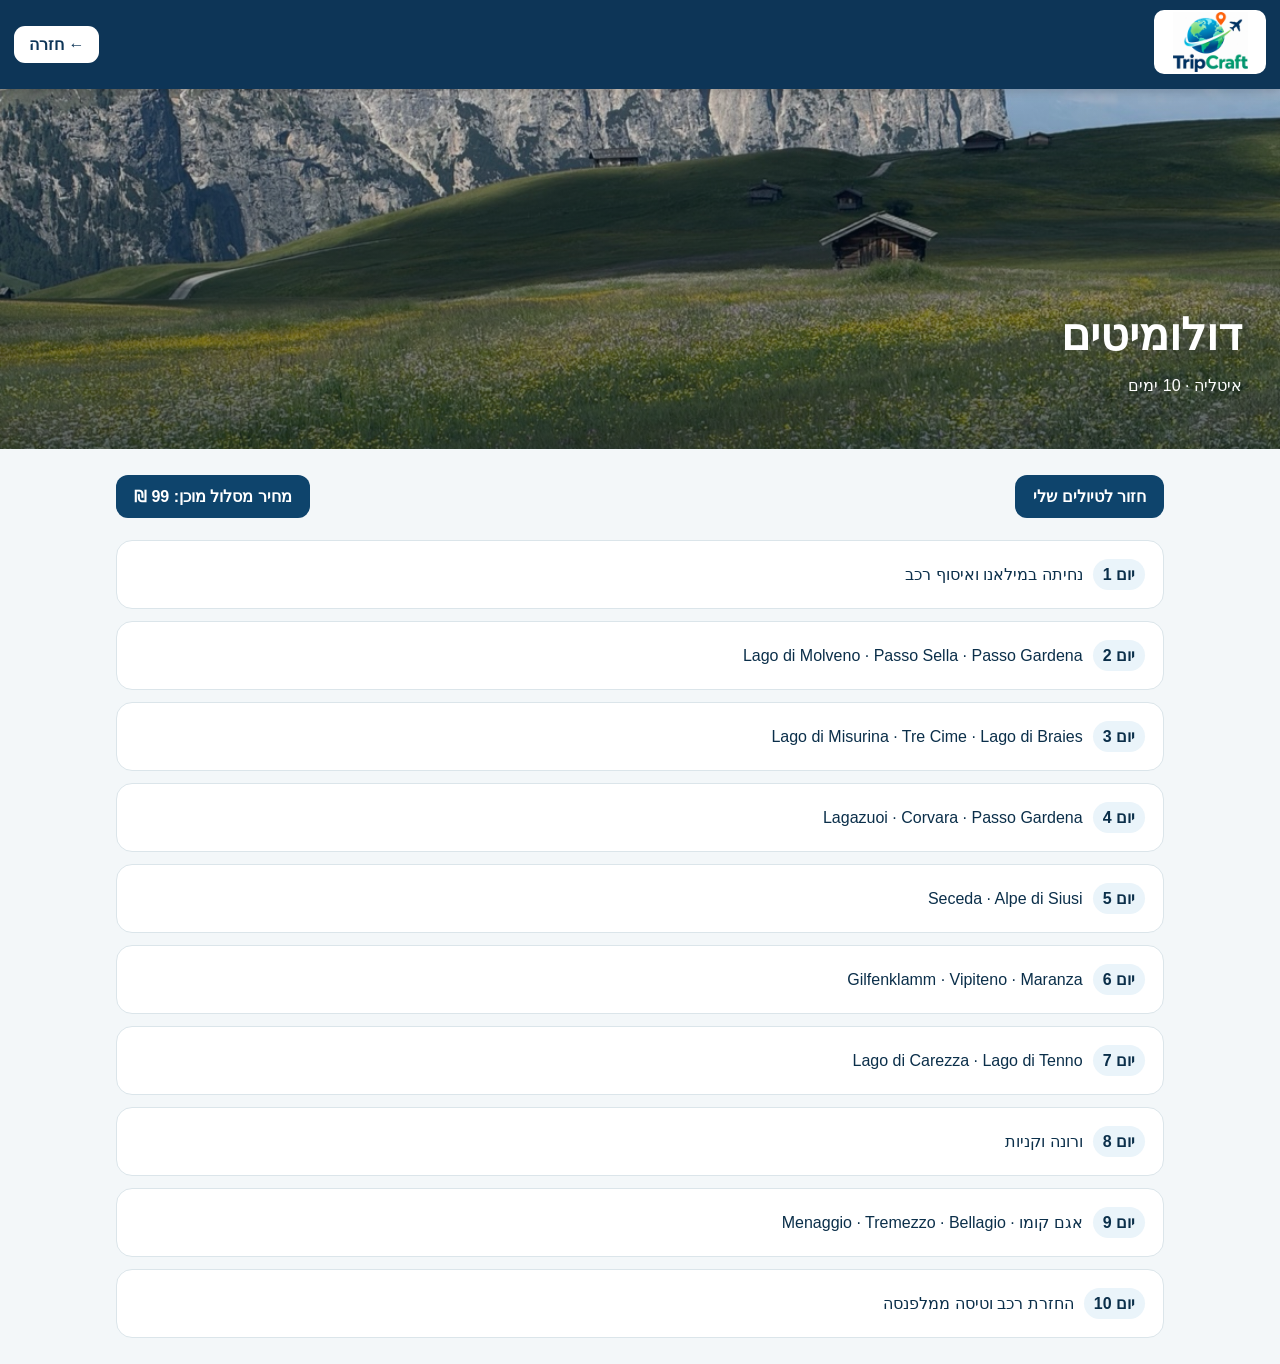
<file: dolomites/index.html>
<!doctype html><html lang="he" dir="rtl"><head><meta charset="utf-8"><meta name="viewport" content="width=device-width, initial-scale=1, viewport-fit=cover"><meta http-equiv="refresh" content="0; url=../trip-dolomites.html"><title>TripCraft</title><style id="tc-v70-trip-mobile">html,body{max-width:100%;overflow-x:hidden;-webkit-text-size-adjust:100%}*,*::before,*::after{box-sizing:border-box}img,svg,video,canvas,iframe{max-width:100%;height:auto}@media(max-width:600px){.wrap{width:auto!important;max-width:100%!important;padding-left:12px!important;padding-right:12px!important}.hero{padding:20px!important}.hero h1{font-size:clamp(28px,9vw,40px)!important}.top{flex-wrap:wrap!important}.btn{max-width:100%;white-space:normal}}</style></head><body><style id="tc-v67-nav">
#tc-v67-bar{position:sticky;top:0;z-index:100000;background:#0d3557;color:#fff;display:flex;align-items:center;justify-content:space-between;gap:10px;padding:10px 14px;font-family:-apple-system,BlinkMacSystemFont,"Segoe UI",Arial,sans-serif;direction:rtl;box-shadow:0 2px 10px rgba(0,0,0,.18)}#tc-v67-bar .tc-home{color:#fff;text-decoration:none;font-weight:900;font-size:17px;white-space:nowrap}#tc-v67-bar button{border:0;background:#fff;color:#0d3557;border-radius:11px;padding:9px 15px;font:inherit;font-weight:900;cursor:pointer;white-space:nowrap}@media(max-width:600px){#tc-v67-bar{padding:9px 10px}#tc-v67-bar .tc-home{font-size:15px}#tc-v67-bar button{padding:8px 12px}}
</style><div id="tc-v67-bar"><a class="tc-home" onclick="this.href=localStorage.getItem('tc_v433_customer')?'../index.html#account':'../index.html#home'" href="../index.html#home" aria-label="דף הבית"><img src="../tripcraft-logo-v109.png?v=109-final" alt="TripCraft" style="width:96px;height:54px;object-fit:contain;background:#fff;border-radius:9px"></a><button type="button" onclick="if(history.length>1){history.back()}else{location.href='../index.html'}">← חזרה</button></div><script>location.replace('../trip-dolomites.html'+location.search+location.hash);</script><a href="../trip-dolomites.html">פתח טיול</a></body></html>
</file>
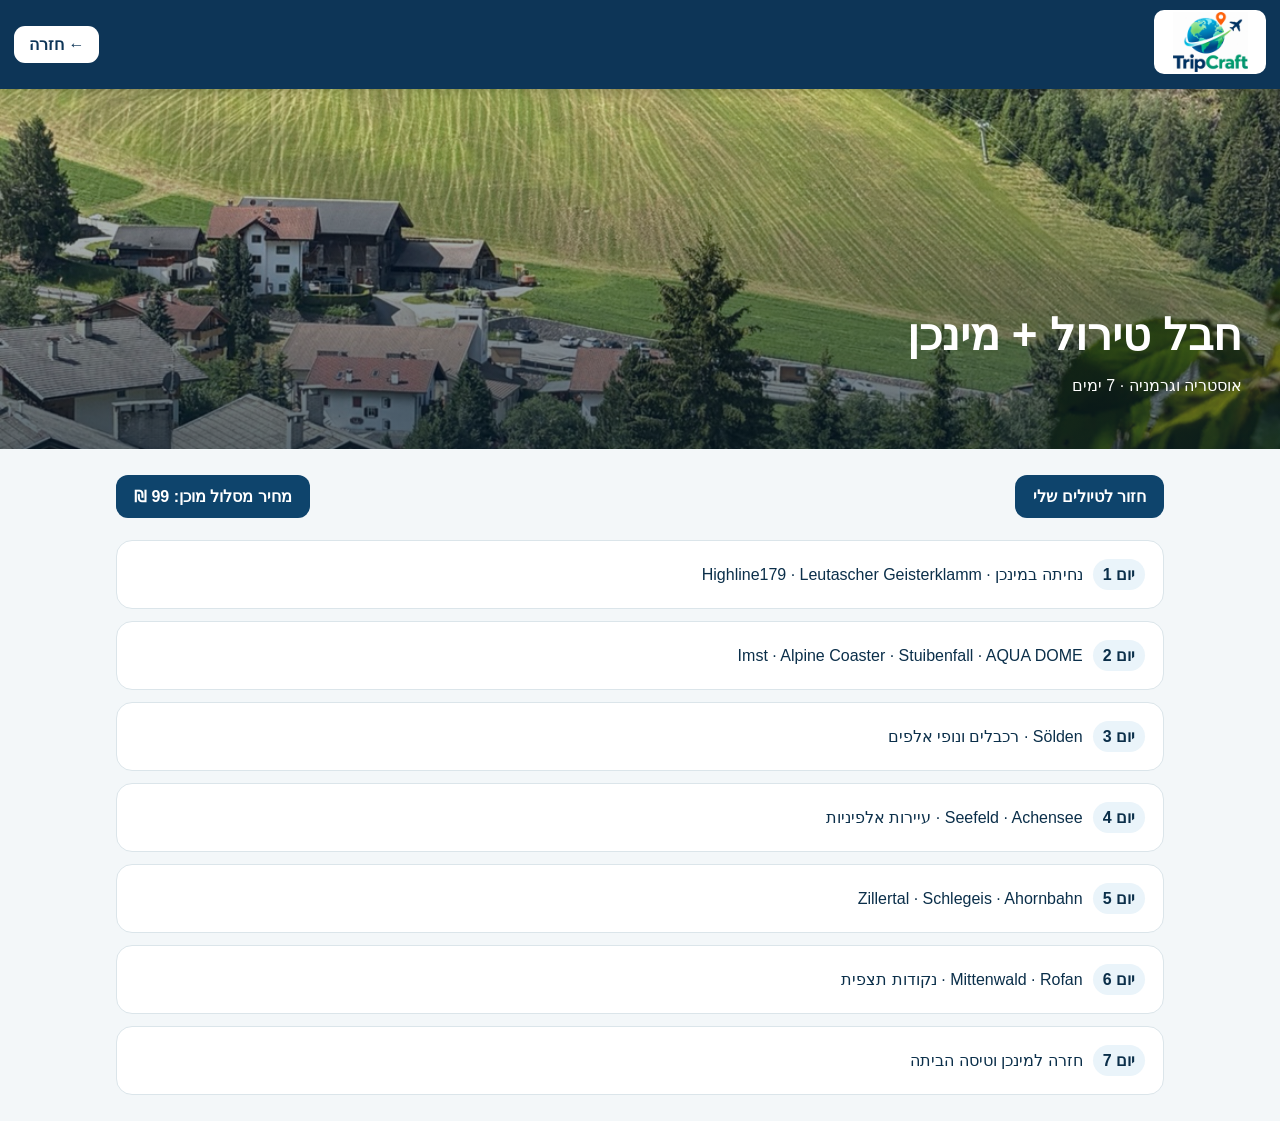
<file: tyrol/index.html>
<!doctype html><html lang="he" dir="rtl"><head><meta charset="utf-8"><meta name="viewport" content="width=device-width, initial-scale=1, viewport-fit=cover"><meta http-equiv="refresh" content="0; url=../trip-tyrol.html"><title>TripCraft</title><style id="tc-v70-trip-mobile">html,body{max-width:100%;overflow-x:hidden;-webkit-text-size-adjust:100%}*,*::before,*::after{box-sizing:border-box}img,svg,video,canvas,iframe{max-width:100%;height:auto}@media(max-width:600px){.wrap{width:auto!important;max-width:100%!important;padding-left:12px!important;padding-right:12px!important}.hero{padding:20px!important}.hero h1{font-size:clamp(28px,9vw,40px)!important}.top{flex-wrap:wrap!important}.btn{max-width:100%;white-space:normal}}</style></head><body><style id="tc-v67-nav">
#tc-v67-bar{position:sticky;top:0;z-index:100000;background:#0d3557;color:#fff;display:flex;align-items:center;justify-content:space-between;gap:10px;padding:10px 14px;font-family:-apple-system,BlinkMacSystemFont,"Segoe UI",Arial,sans-serif;direction:rtl;box-shadow:0 2px 10px rgba(0,0,0,.18)}#tc-v67-bar .tc-home{color:#fff;text-decoration:none;font-weight:900;font-size:17px;white-space:nowrap}#tc-v67-bar button{border:0;background:#fff;color:#0d3557;border-radius:11px;padding:9px 15px;font:inherit;font-weight:900;cursor:pointer;white-space:nowrap}@media(max-width:600px){#tc-v67-bar{padding:9px 10px}#tc-v67-bar .tc-home{font-size:15px}#tc-v67-bar button{padding:8px 12px}}
</style><div id="tc-v67-bar"><a class="tc-home" onclick="this.href=localStorage.getItem('tc_v433_customer')?'../index.html#account':'../index.html#home'" href="../index.html#home" aria-label="דף הבית"><img src="../tripcraft-logo-v109.png?v=109-final" alt="TripCraft" style="width:96px;height:54px;object-fit:contain;background:#fff;border-radius:9px"></a><button type="button" onclick="if(history.length>1){history.back()}else{location.href='../index.html'}">← חזרה</button></div><script>location.replace('../trip-tyrol.html'+location.search+location.hash);</script><a href="../trip-tyrol.html">פתח טיול</a></body></html>
</file>
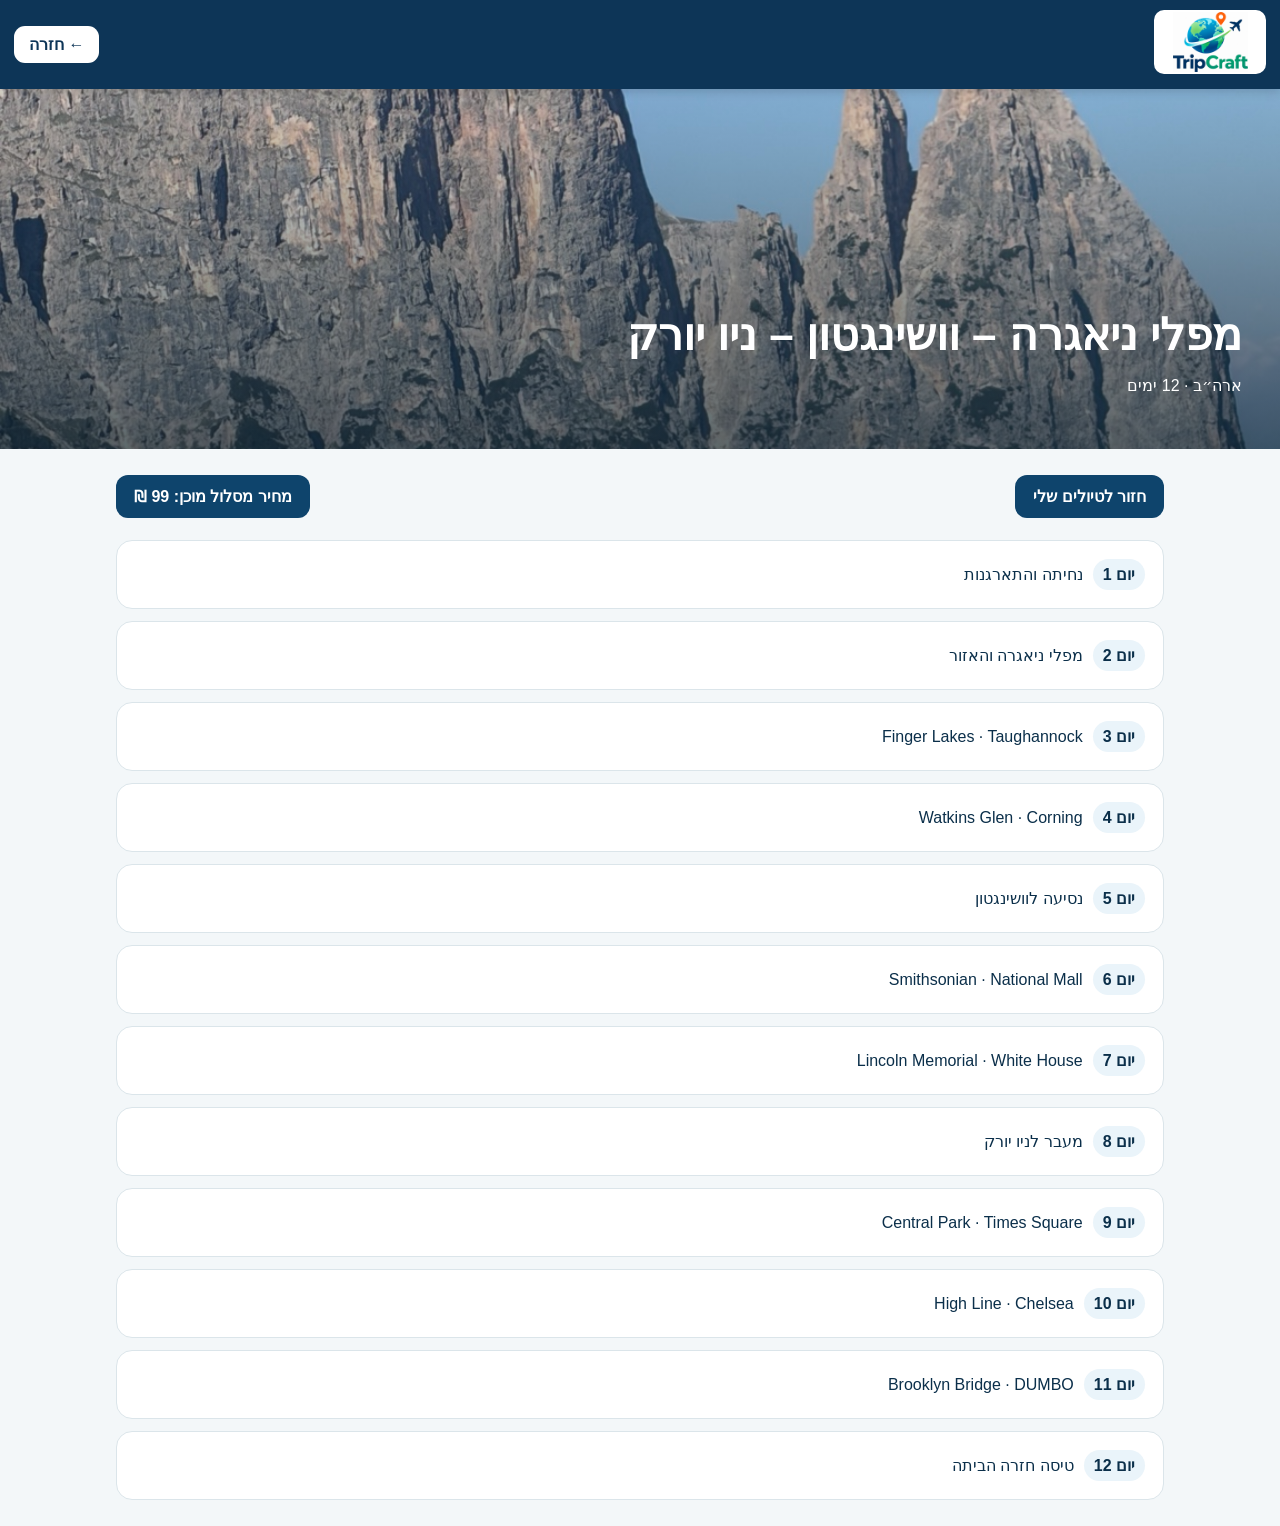
<file: usa/index.html>
<!doctype html><html lang="he" dir="rtl"><head><meta charset="utf-8"><meta name="viewport" content="width=device-width, initial-scale=1, viewport-fit=cover"><meta http-equiv="refresh" content="0; url=../trip-usa.html"><title>TripCraft</title><style id="tc-v70-trip-mobile">html,body{max-width:100%;overflow-x:hidden;-webkit-text-size-adjust:100%}*,*::before,*::after{box-sizing:border-box}img,svg,video,canvas,iframe{max-width:100%;height:auto}@media(max-width:600px){.wrap{width:auto!important;max-width:100%!important;padding-left:12px!important;padding-right:12px!important}.hero{padding:20px!important}.hero h1{font-size:clamp(28px,9vw,40px)!important}.top{flex-wrap:wrap!important}.btn{max-width:100%;white-space:normal}}</style></head><body><style id="tc-v67-nav">
#tc-v67-bar{position:sticky;top:0;z-index:100000;background:#0d3557;color:#fff;display:flex;align-items:center;justify-content:space-between;gap:10px;padding:10px 14px;font-family:-apple-system,BlinkMacSystemFont,"Segoe UI",Arial,sans-serif;direction:rtl;box-shadow:0 2px 10px rgba(0,0,0,.18)}#tc-v67-bar .tc-home{color:#fff;text-decoration:none;font-weight:900;font-size:17px;white-space:nowrap}#tc-v67-bar button{border:0;background:#fff;color:#0d3557;border-radius:11px;padding:9px 15px;font:inherit;font-weight:900;cursor:pointer;white-space:nowrap}@media(max-width:600px){#tc-v67-bar{padding:9px 10px}#tc-v67-bar .tc-home{font-size:15px}#tc-v67-bar button{padding:8px 12px}}
</style><div id="tc-v67-bar"><a class="tc-home" onclick="this.href=localStorage.getItem('tc_v433_customer')?'../index.html#account':'../index.html#home'" href="../index.html#home" aria-label="דף הבית"><img src="../tripcraft-logo-v109.png?v=109-final" alt="TripCraft" style="width:96px;height:54px;object-fit:contain;background:#fff;border-radius:9px"></a><button type="button" onclick="if(history.length>1){history.back()}else{location.href='../index.html'}">← חזרה</button></div><script>location.replace('../trip-usa.html'+location.search+location.hash);</script><a href="../trip-usa.html">פתח טיול</a></body></html>
</file>
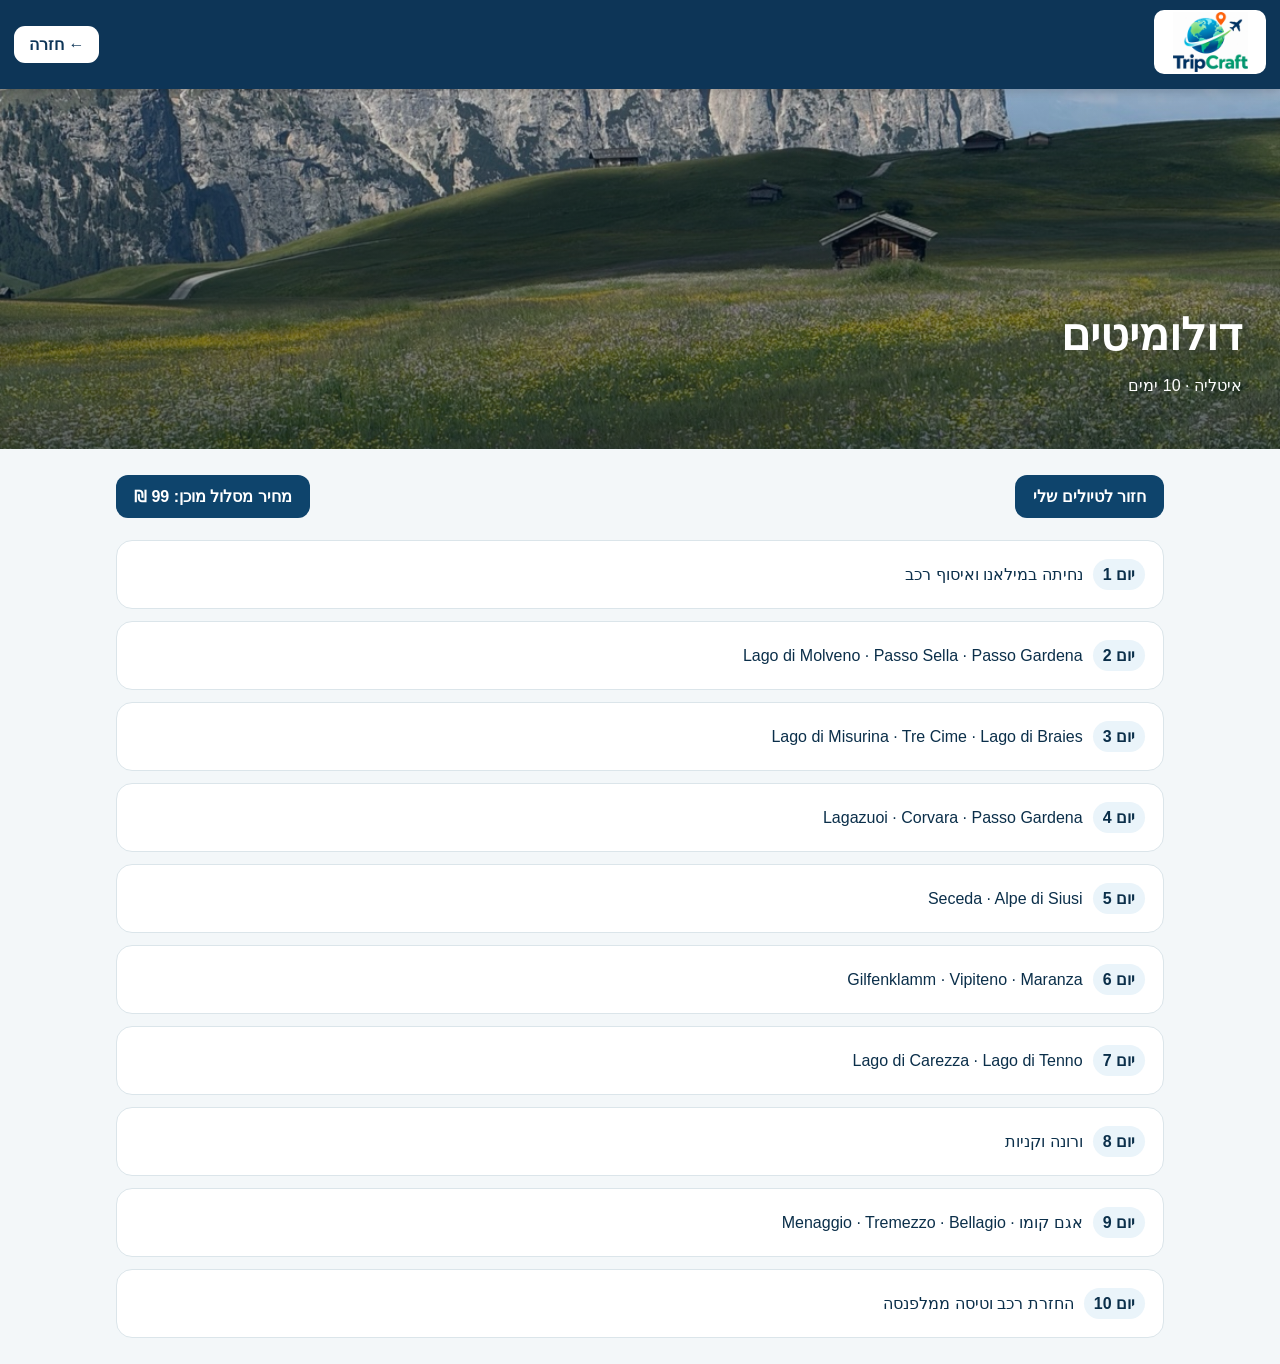
<file: trip-dolomites.html>
<!doctype html><html lang="he" dir="rtl"><head><meta charset="utf-8"><meta name="viewport" content="width=device-width, initial-scale=1, viewport-fit=cover"><title>דולומיטים · TripCraft</title><style>body{margin:0;font-family:Arial,sans-serif;background:#f3f7f9;color:#0b2f4a}.hero{height:40vh;min-height:280px;background:linear-gradient(rgba(5,25,40,.15),rgba(5,25,40,.65)),url("assets/dolomites.jpg") center/cover;display:flex;align-items:end;color:#fff;padding:38px;box-sizing:border-box}.hero h1{font-size:44px;margin:0}.wrap{max-width:1100px;margin:auto;padding:26px}.top{display:flex;justify-content:space-between;align-items:center;gap:10px}.btn{background:#0e446c;color:#fff;border:0;border-radius:12px;padding:12px 18px;text-decoration:none;font-weight:800}.days{display:grid;gap:12px;margin-top:22px}.day{background:#fff;border-radius:16px;padding:18px;border:1px solid #dbe5ea}.day b{display:inline-flex;background:#eaf4fa;border-radius:999px;padding:6px 10px;margin-left:10px}</style><style id="tc-v70-trip-mobile">html,body{max-width:100%;overflow-x:hidden;-webkit-text-size-adjust:100%}*,*::before,*::after{box-sizing:border-box}img,svg,video,canvas,iframe{max-width:100%;height:auto}@media(max-width:600px){.wrap{width:auto!important;max-width:100%!important;padding-left:12px!important;padding-right:12px!important}.hero{padding:20px!important}.hero h1{font-size:clamp(28px,9vw,40px)!important}.top{flex-wrap:wrap!important}.btn{max-width:100%;white-space:normal}}</style></head><body><style id="tc-v67-nav">
#tc-v67-bar{position:sticky;top:0;z-index:100000;background:#0d3557;color:#fff;display:flex;align-items:center;justify-content:space-between;gap:10px;padding:10px 14px;font-family:-apple-system,BlinkMacSystemFont,"Segoe UI",Arial,sans-serif;direction:rtl;box-shadow:0 2px 10px rgba(0,0,0,.18)}#tc-v67-bar .tc-home{color:#fff;text-decoration:none;font-weight:900;font-size:17px;white-space:nowrap}#tc-v67-bar button{border:0;background:#fff;color:#0d3557;border-radius:11px;padding:9px 15px;font:inherit;font-weight:900;cursor:pointer;white-space:nowrap}@media(max-width:600px){#tc-v67-bar{padding:9px 10px}#tc-v67-bar .tc-home{font-size:15px}#tc-v67-bar button{padding:8px 12px}}
</style><div id="tc-v67-bar"><a class="tc-home" onclick="this.href=localStorage.getItem('tc_v433_customer')?'index.html#account':'index.html#home'" href="index.html#home" aria-label="דף הבית"><img src="tripcraft-logo-v109.png?v=109-final" alt="TripCraft" style="width:112px;height:64px;object-fit:contain;background:white;border-radius:10px;padding:2px"></a><button type="button" onclick="if(history.length>1){history.back()}else{location.href='index.html'}">← חזרה</button></div><section class="hero"><div><h1>דולומיטים</h1><p>איטליה · 10 ימים</p></div></section><main class="wrap"><div class="top"><a class="btn" href="index.html#trips">חזור לטיולים שלי</a><a class="btn" href="index.html#pricing">מחיר מסלול מוכן: 99 ₪</a></div><div class="days"><article class="day"><b>יום 1</b>נחיתה במילאנו ואיסוף רכב</article><article class="day"><b>יום 2</b>Lago di Molveno · Passo Sella · Passo Gardena</article><article class="day"><b>יום 3</b>Lago di Misurina · Tre Cime · Lago di Braies</article><article class="day"><b>יום 4</b>Lagazuoi · Corvara · Passo Gardena</article><article class="day"><b>יום 5</b>Seceda · Alpe di Siusi</article><article class="day"><b>יום 6</b>Gilfenklamm · Vipiteno · Maranza</article><article class="day"><b>יום 7</b>Lago di Carezza · Lago di Tenno</article><article class="day"><b>יום 8</b>ורונה וקניות</article><article class="day"><b>יום 9</b>אגם קומו · Menaggio · Tremezzo · Bellagio</article><article class="day"><b>יום 10</b>החזרת רכב וטיסה ממלפנסה</article></div></main></body></html>
</file>
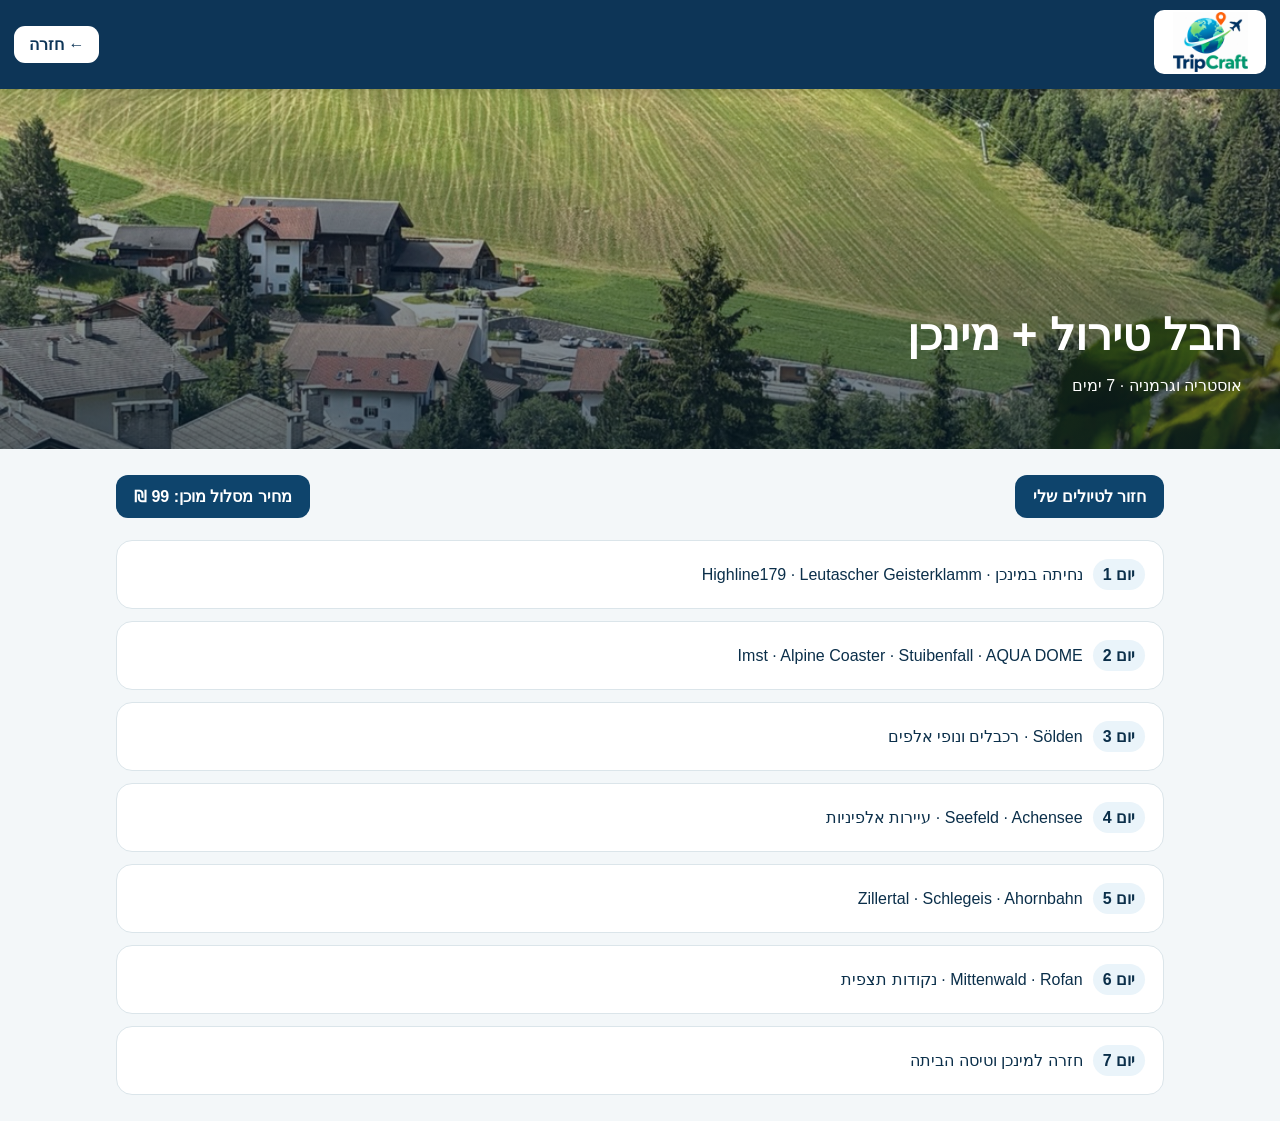
<file: trip-tyrol.html>
<!doctype html><html lang="he" dir="rtl"><head><meta charset="utf-8"><meta name="viewport" content="width=device-width, initial-scale=1, viewport-fit=cover"><title>חבל טירול + מינכן · TripCraft</title><style>body{margin:0;font-family:Arial,sans-serif;background:#f3f7f9;color:#0b2f4a}.hero{height:40vh;min-height:280px;background:linear-gradient(rgba(5,25,40,.15),rgba(5,25,40,.65)),url("assets/austria.jpg") center/cover;display:flex;align-items:end;color:#fff;padding:38px;box-sizing:border-box}.hero h1{font-size:44px;margin:0}.wrap{max-width:1100px;margin:auto;padding:26px}.top{display:flex;justify-content:space-between;align-items:center;gap:10px}.btn{background:#0e446c;color:#fff;border:0;border-radius:12px;padding:12px 18px;text-decoration:none;font-weight:800}.days{display:grid;gap:12px;margin-top:22px}.day{background:#fff;border-radius:16px;padding:18px;border:1px solid #dbe5ea}.day b{display:inline-flex;background:#eaf4fa;border-radius:999px;padding:6px 10px;margin-left:10px}</style><style id="tc-v70-trip-mobile">html,body{max-width:100%;overflow-x:hidden;-webkit-text-size-adjust:100%}*,*::before,*::after{box-sizing:border-box}img,svg,video,canvas,iframe{max-width:100%;height:auto}@media(max-width:600px){.wrap{width:auto!important;max-width:100%!important;padding-left:12px!important;padding-right:12px!important}.hero{padding:20px!important}.hero h1{font-size:clamp(28px,9vw,40px)!important}.top{flex-wrap:wrap!important}.btn{max-width:100%;white-space:normal}}</style></head><body><style id="tc-v67-nav">
#tc-v67-bar{position:sticky;top:0;z-index:100000;background:#0d3557;color:#fff;display:flex;align-items:center;justify-content:space-between;gap:10px;padding:10px 14px;font-family:-apple-system,BlinkMacSystemFont,"Segoe UI",Arial,sans-serif;direction:rtl;box-shadow:0 2px 10px rgba(0,0,0,.18)}#tc-v67-bar .tc-home{color:#fff;text-decoration:none;font-weight:900;font-size:17px;white-space:nowrap}#tc-v67-bar button{border:0;background:#fff;color:#0d3557;border-radius:11px;padding:9px 15px;font:inherit;font-weight:900;cursor:pointer;white-space:nowrap}@media(max-width:600px){#tc-v67-bar{padding:9px 10px}#tc-v67-bar .tc-home{font-size:15px}#tc-v67-bar button{padding:8px 12px}}
</style><div id="tc-v67-bar"><a class="tc-home" onclick="this.href=localStorage.getItem('tc_v433_customer')?'index.html#account':'index.html#home'" href="index.html#home" aria-label="דף הבית"><img src="tripcraft-logo-v109.png?v=109-final" alt="TripCraft" style="width:112px;height:64px;object-fit:contain;background:white;border-radius:10px;padding:2px"></a><button type="button" onclick="if(history.length>1){history.back()}else{location.href='index.html'}">← חזרה</button></div><section class="hero"><div><h1>חבל טירול + מינכן</h1><p>אוסטריה וגרמניה · 7 ימים</p></div></section><main class="wrap"><div class="top"><a class="btn" href="index.html#trips">חזור לטיולים שלי</a><a class="btn" href="index.html#pricing">מחיר מסלול מוכן: 99 ₪</a></div><div class="days"><article class="day"><b>יום 1</b>נחיתה במינכן · Highline179 · Leutascher Geisterklamm</article><article class="day"><b>יום 2</b>Imst · Alpine Coaster · Stuibenfall · AQUA DOME</article><article class="day"><b>יום 3</b>Sölden · רכבלים ונופי אלפים</article><article class="day"><b>יום 4</b>Seefeld · Achensee · עיירות אלפיניות</article><article class="day"><b>יום 5</b>Zillertal · Schlegeis · Ahornbahn</article><article class="day"><b>יום 6</b>Mittenwald · Rofan · נקודות תצפית</article><article class="day"><b>יום 7</b>חזרה למינכן וטיסה הביתה</article></div></main></body></html>
</file>
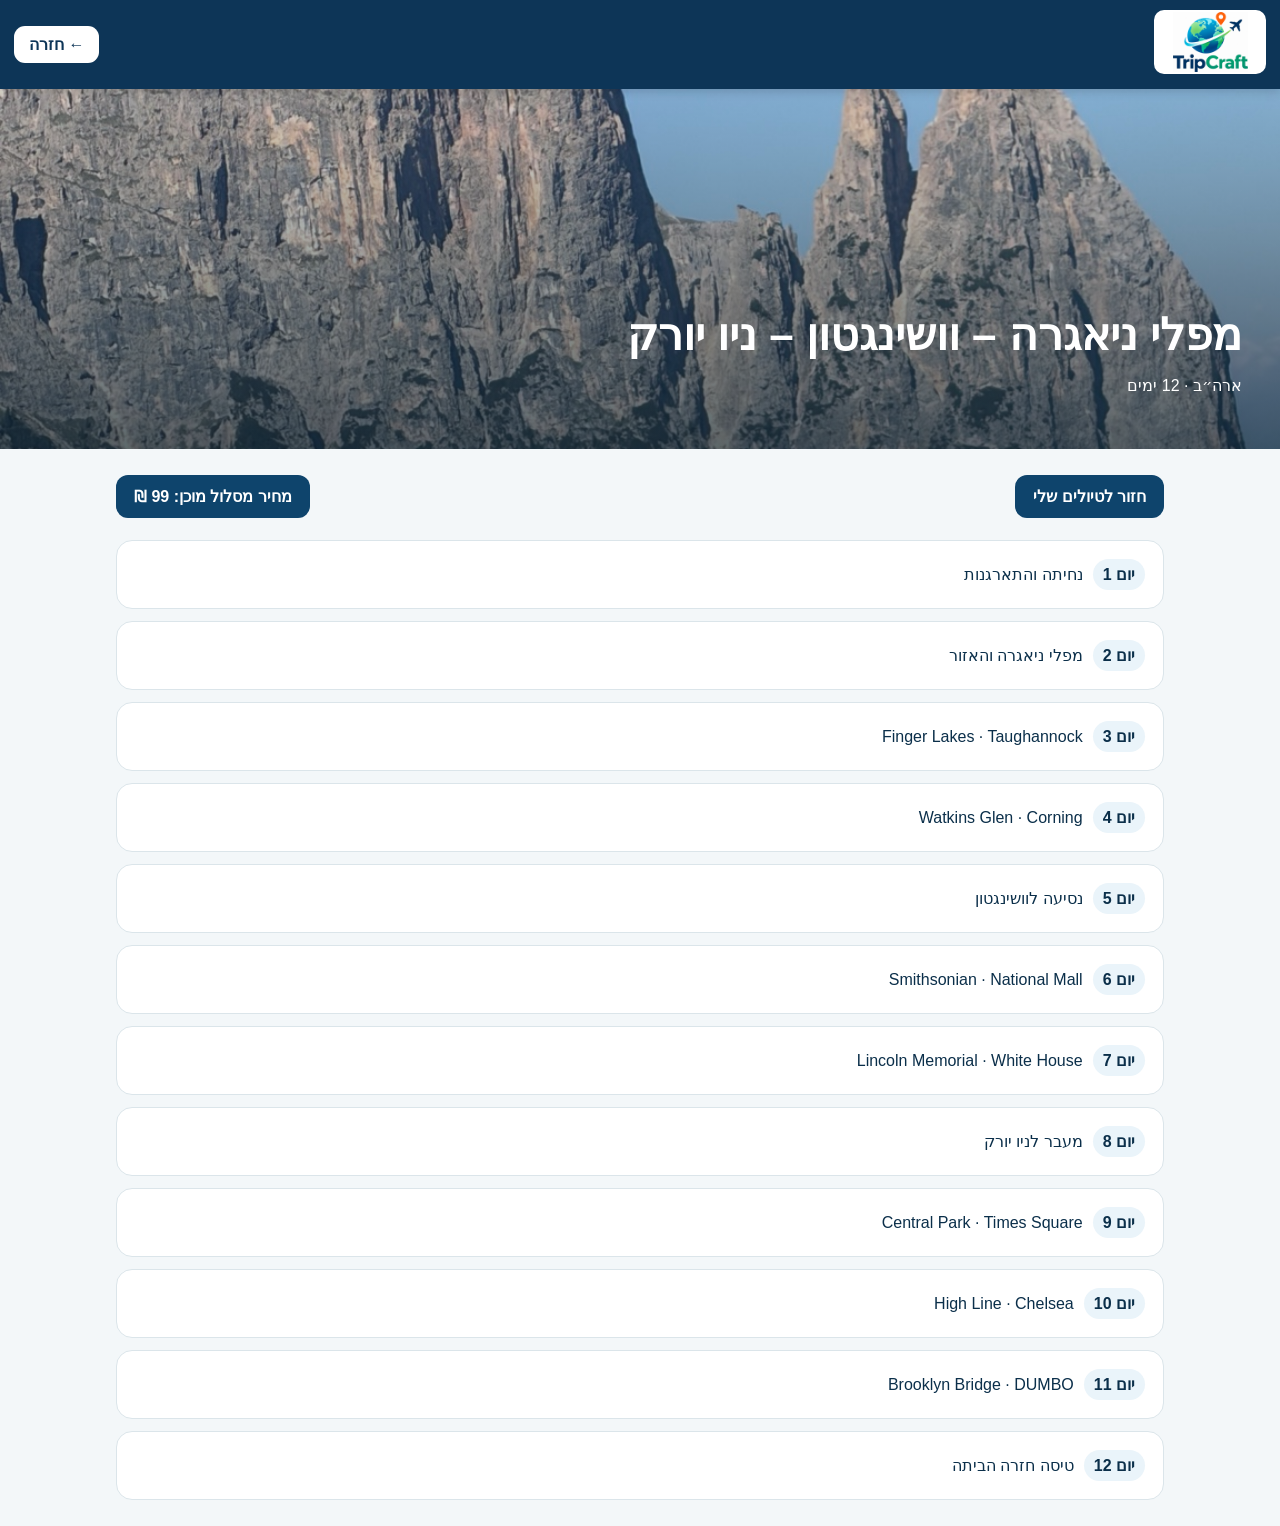
<file: trip-usa.html>
<!doctype html><html lang="he" dir="rtl"><head><meta charset="utf-8"><meta name="viewport" content="width=device-width, initial-scale=1, viewport-fit=cover"><title>מפלי ניאגרה – וושינגטון – ניו יורק · TripCraft</title><style>body{margin:0;font-family:Arial,sans-serif;background:#f3f7f9;color:#0b2f4a}.hero{height:40vh;min-height:280px;background:linear-gradient(rgba(5,25,40,.15),rgba(5,25,40,.65)),url("assets/hero.jpg") center/cover;display:flex;align-items:end;color:#fff;padding:38px;box-sizing:border-box}.hero h1{font-size:44px;margin:0}.wrap{max-width:1100px;margin:auto;padding:26px}.top{display:flex;justify-content:space-between;align-items:center;gap:10px}.btn{background:#0e446c;color:#fff;border:0;border-radius:12px;padding:12px 18px;text-decoration:none;font-weight:800}.days{display:grid;gap:12px;margin-top:22px}.day{background:#fff;border-radius:16px;padding:18px;border:1px solid #dbe5ea}.day b{display:inline-flex;background:#eaf4fa;border-radius:999px;padding:6px 10px;margin-left:10px}</style><style id="tc-v70-trip-mobile">html,body{max-width:100%;overflow-x:hidden;-webkit-text-size-adjust:100%}*,*::before,*::after{box-sizing:border-box}img,svg,video,canvas,iframe{max-width:100%;height:auto}@media(max-width:600px){.wrap{width:auto!important;max-width:100%!important;padding-left:12px!important;padding-right:12px!important}.hero{padding:20px!important}.hero h1{font-size:clamp(28px,9vw,40px)!important}.top{flex-wrap:wrap!important}.btn{max-width:100%;white-space:normal}}</style></head><body><style id="tc-v67-nav">
#tc-v67-bar{position:sticky;top:0;z-index:100000;background:#0d3557;color:#fff;display:flex;align-items:center;justify-content:space-between;gap:10px;padding:10px 14px;font-family:-apple-system,BlinkMacSystemFont,"Segoe UI",Arial,sans-serif;direction:rtl;box-shadow:0 2px 10px rgba(0,0,0,.18)}#tc-v67-bar .tc-home{color:#fff;text-decoration:none;font-weight:900;font-size:17px;white-space:nowrap}#tc-v67-bar button{border:0;background:#fff;color:#0d3557;border-radius:11px;padding:9px 15px;font:inherit;font-weight:900;cursor:pointer;white-space:nowrap}@media(max-width:600px){#tc-v67-bar{padding:9px 10px}#tc-v67-bar .tc-home{font-size:15px}#tc-v67-bar button{padding:8px 12px}}
</style><div id="tc-v67-bar"><a class="tc-home" onclick="this.href=localStorage.getItem('tc_v433_customer')?'index.html#account':'index.html#home'" href="index.html#home" aria-label="דף הבית"><img src="tripcraft-logo-v109.png?v=109-final" alt="TripCraft" style="width:112px;height:64px;object-fit:contain;background:white;border-radius:10px;padding:2px"></a><button type="button" onclick="if(history.length>1){history.back()}else{location.href='index.html'}">← חזרה</button></div><section class="hero"><div><h1>מפלי ניאגרה – וושינגטון – ניו יורק</h1><p>ארה״ב · 12 ימים</p></div></section><main class="wrap"><div class="top"><a class="btn" href="index.html#trips">חזור לטיולים שלי</a><a class="btn" href="index.html#pricing">מחיר מסלול מוכן: 99 ₪</a></div><div class="days"><article class="day"><b>יום 1</b>נחיתה והתארגנות</article><article class="day"><b>יום 2</b>מפלי ניאגרה והאזור</article><article class="day"><b>יום 3</b>Finger Lakes · Taughannock</article><article class="day"><b>יום 4</b>Watkins Glen · Corning</article><article class="day"><b>יום 5</b>נסיעה לוושינגטון</article><article class="day"><b>יום 6</b>Smithsonian · National Mall</article><article class="day"><b>יום 7</b>Lincoln Memorial · White House</article><article class="day"><b>יום 8</b>מעבר לניו יורק</article><article class="day"><b>יום 9</b>Central Park · Times Square</article><article class="day"><b>יום 10</b>High Line · Chelsea</article><article class="day"><b>יום 11</b>Brooklyn Bridge · DUMBO</article><article class="day"><b>יום 12</b>טיסה חזרה הביתה</article></div></main></body></html>
</file>
